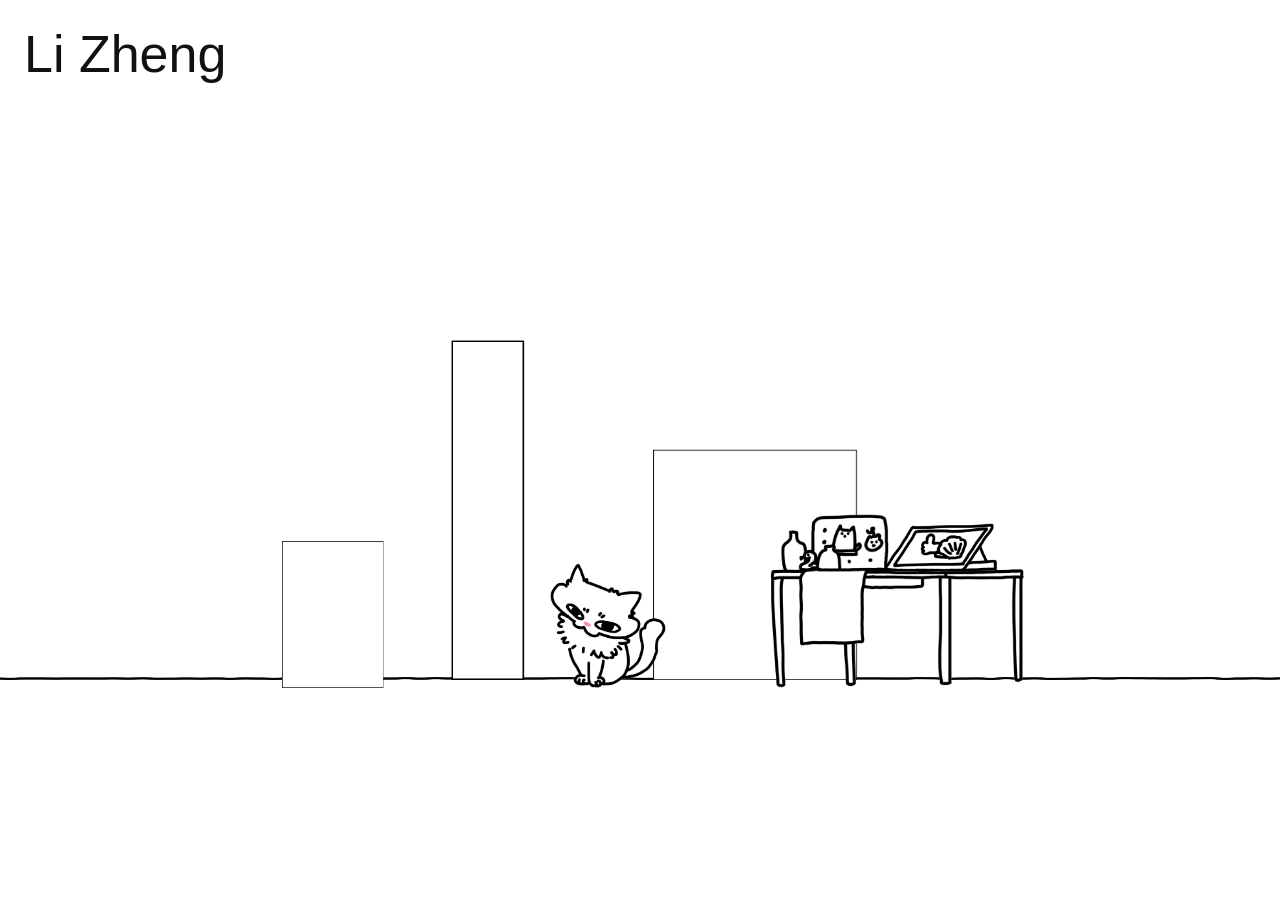
<file: home.html>
<!DOCTYPE html>
<html lang="en">
<head>
    <meta charset="UTF-8">
    <meta name="viewport" content="width=device-width, initial-scale=1.0">

    <title>LIZ</title>

    <link rel="stylesheet" href="style.css">
</head>

<body>

    <!-- Menu Button -->
    <button class="menu-button" id="menuButton">
        Li Zheng
    </button>

    <!-- Side Menu -->
    <nav class="side-menu" id="sideMenu">

        <div class="menu-content">

            <div class="large">郑力</a>
            
            <div class="menu-space large"></div>

            <div class="about-links">
                <a href="about.html">ABOUT LI</a>
                <a href="about.html">关于我</a>
            </div>

            <div class="menu-space large"></div>

            <div class="menu-text">WORK SAMPLE</div>
            
            <div class="menu-space small"></div>

            <div class="about-links">
                <a href="product.html" class="dot">PRODUCT</a>
                <a href="product.html">产品</a>
            </div>
                
            <div class="menu-space small"></div>

            <div class="about-links">
                <a href="illustration.html" class="dot">ILLUSTRATION</a>
                <a href="illustration.html">绘画</a>
            </div>
            
            <div class="menu-space small"></div>

            <div class="about-links">
                <a href="arc.html" class="dot">ARC</a>
                <a href="arc.html">建筑空间</a>
            </div>
            
            <div class="menu-space small"></div>

            <div class="about-links">
                <a href="mod.html" class="dot">MOD</a>
                <a href="mod.html">游戏插件</a>
            </div>
            
            <div class="menu-space small"></div>

            <div class="about-links">
                <a href="craft.html" class="dot">HANDCRAFTS</a>
                <a href="craft.html">手工</a>
            </div>

            <div class="menu-space large"></div>

            <div class="about-links">
                <div class="menu-text">CONTACT</div>
                <a href="mailto:your@email.com">· Email</a> 
                <a href="https://www.instagram.com/" target="_blank">· Instagram</a>
            </div>

        </div>

    </nav>

    <!-- Main Content -->
<main class="main-content">

    <div class="home-scene">
        <div class="home-stage">
        <!-- Ground line -->
        <img src="images/home-line.png" class="home-line" alt="">

        <!-- Cat -->
         <a href="mod.html">
             <img src="images/home-cat.png" class="home-cat" alt="">
        </a>
       

        <!-- Craft -->
        <a href="craft.html" class="home-craft">
            <img src="images/home-craft.png" alt="Handcrafts">
        </a>

        <!-- Illustration -->
        <a href="illustration.html" class="home-illustration">
            <img src="images/home-illustration.png" alt="Illustration">
        </a>

        <!-- Architecture -->
        <a href="arc.html" class="home-arc">
            <img src="images/home-arc.png" alt="Architecture">
        </a>

        <!-- Product -->
        <a href="product.html" class="home-product">
            <img src="images/home-product.png" alt="Product">

        </a>

        <!-- About Me -->
        <a href="about.html" class="home-me">
            <img src="images/home-me.png" alt="About Li">
        </a>

    </div>

</main>

    <script src="script.js"></script>

</body>
</html>
</file>
<file: style.css>
/* =========================
   Basic
========================= */

* {
    box-sizing: border-box;
}

html,
body {
    margin: 0;
    padding: 0;
    width: 100%;
    min-height: 100%;
}

body {
    font-family: Arial, Helvetica, sans-serif;
    background: #ffffff;
    color: #111111;
}


/* =========================
   Li Zheng Menu Button
========================= */

.menu-button {
    position: fixed;

    top: 24px;
    left: 24px;

    z-index: 1000;

    border: none;
    background: none;

    padding: 0;

    font-family: inherit;
    font-size: 52px;
    font-weight: 400;

    cursor: pointer;

    color: #111111;
}


/* =========================
   Side Menu
========================= */

.side-menu {
    position: fixed;

    top: 0;
    left: 0;

    width: 280px;
    height: 100vh;

    background: #ffffff;

    z-index: 900;

    transform: translateX(-100%);

    transition: transform 0.4s ease;

    border-right: 1px solid #eeeeee;
}


/* Menu Open */

.side-menu.open {
    transform: translateX(0);
}


/* =========================
   Menu Content
========================= */

.menu-content {
    padding: 75px 24px 40px 24px;

    display: flex;
    flex-direction: column;
    gap: 2px;
}


.menu-content a {
    color: #111111;

    text-decoration: none;

    font-size: 14px;
    line-height: 1.2;

    transition: opacity 0.2s ease;
}

.menu-content .menu-text{
    color: #111111;

    text-decoration: none;

    font-size: 14px;
    line-height: 1.2;

    transition: opacity 0.2s ease;
}

.menu-content .large {
    font-size: 23px;
}


.menu-content a.dot::before {
    content: "·";
}

.menu-content a:hover {
    opacity: 0.5;
}


.menu-space.large{
    height: 52px;
}

.menu-space.small{
    height: 16px;
}

.about-links a {
    display: block;
}


/* =========================
   Main Content
========================= */

.main-content {
    width: 100%;
    min-height: 100vh;

    display: flex;

    align-items: center;
    justify-content: center;
}


.main-content h1 {
    font-size: 80px;
    font-weight: 400;
}


/* =========================
   Mobile
========================= */

@media (max-width: 600px) {

    .menu-button {
        top: 18px;
        left: 18px;
        font-size: 22px;
    }

    .side-menu {
        width: 80vw;
    }

    .menu-content {
        padding: 75px 18px 30px 18px;
    }

}



/* =========================
   Custom Cursor
========================= */

/* =========================
   LIZ Custom Cursor
========================= */

html,
body {
    cursor: url("images/squid-normal.png") 6 6, auto;
}

a,
button,
[role="button"],
.clickable,
.door-hotspot,
.menu-button {
    cursor: url("images/squid-hover.png") 6 6, pointer;
}

/* =========================
   Home Scene
========================= */

.main-content {
    width: 100%;
    height: 100vh;

    position: relative;

    display: block;

    overflow: hidden;
}


/* =========================
   Home Scene Container
========================= */

.home-scene {
    position: absolute;

    inset: 0;

    overflow: hidden;
}


/* =========================
   Home Stage
   Fixed proportion: 16:9
========================= */

.home-stage {
    position: absolute;

    width: min(100vw, calc(100vh * 16 / 9));
    aspect-ratio: 16 / 9;

    left: 50%;
    top: 50%;

    transform: translate(-50%, -50%);

    overflow: visible;
}


/* =========================
   Home Images
========================= */

.home-stage img {
    display: block;

    max-width: none;

    user-select: none;
}


/* =========================
   Ground Line
========================= */

.home-line {
    position: absolute;

    left: -5vw;
    bottom: 18%;

    width: 110%;
    height: 3px;

    z-index: 1;
}


/* =========================
   Me
========================= */

.home-me {
    position: absolute;

    left: 22%;
    bottom: 17%;

    width: 8%;

    z-index: 3;

    display: block;
}

.home-me img {
    width: 100%;
}


/* =========================
   Product
========================= */

.home-product {
    position: absolute;

    left: 35%;
    bottom: 18%;

    width: 6%;

    z-index: 3;

    display: block;
}

.home-product img {
    width: 100%;
}


/* =========================
   Cat
========================= */

.home-cat {
    position: absolute;

    left: 43%;
    bottom: 17%;

    width: 9%;

    z-index: 5;
}


/* =========================
   Architecture
========================= */

.home-arc {
    position: absolute;

    left: 51%;
    bottom: 18%;

    /* 原来 10%，放大 */
    width: 16%;

    z-index: 3;

    display: block;
}

.home-arc img {
    width: 100%;
}


/* =========================
   Craft
========================= */

.home-craft {
    position: absolute;

    left: 60%;
    bottom: 17%;

    width: 20%;

    z-index: 4;

    display: block;
}

.home-craft img {
    width: 100%;
}


/* =========================
   illustration
   ABOVE + RIGHT OF CRAFT
========================= */

.home-illustration {
    position: absolute;

    /* 比原来更靠右 */
    left: 69%;

    /* 比原来更靠上 */
    bottom: 33%;

    /* 比原来小 */
    width: 9%;

    z-index: 6;

    display: block;
}

.home-illustration img {
    width: 100%;
}

/* =========================
   Clickable Home Items
========================= */

.home-me,
.home-product,
.home-arc,
.home-craft,
.home-illustration {
    cursor: url("images/squid-hover.png") 6 6, pointer;
}


/* =========================
   Mobile
========================= */

@media (max-width: 600px) {

    .home-scene {
        left: 0;
    }

    .home-line {
        bottom: 12%;
    }

    .home-me,
    .home-product,
    .home-cat,
    .home-arc,
    .home-craft {
        bottom: 12%;
    }

    .home-illustration {
        bottom: 38%;
    }
}


/* =========================
   Home Parallax
========================= */
偏移设定
.home-line {
    --depth: 1.3;
}


.home-product,
.home-arc{
    --depth: 0.8;
}

.home-me,
.home-cat,
.home-craft,
.home-illustration{
    --depth: 0.6;
}
</file>
